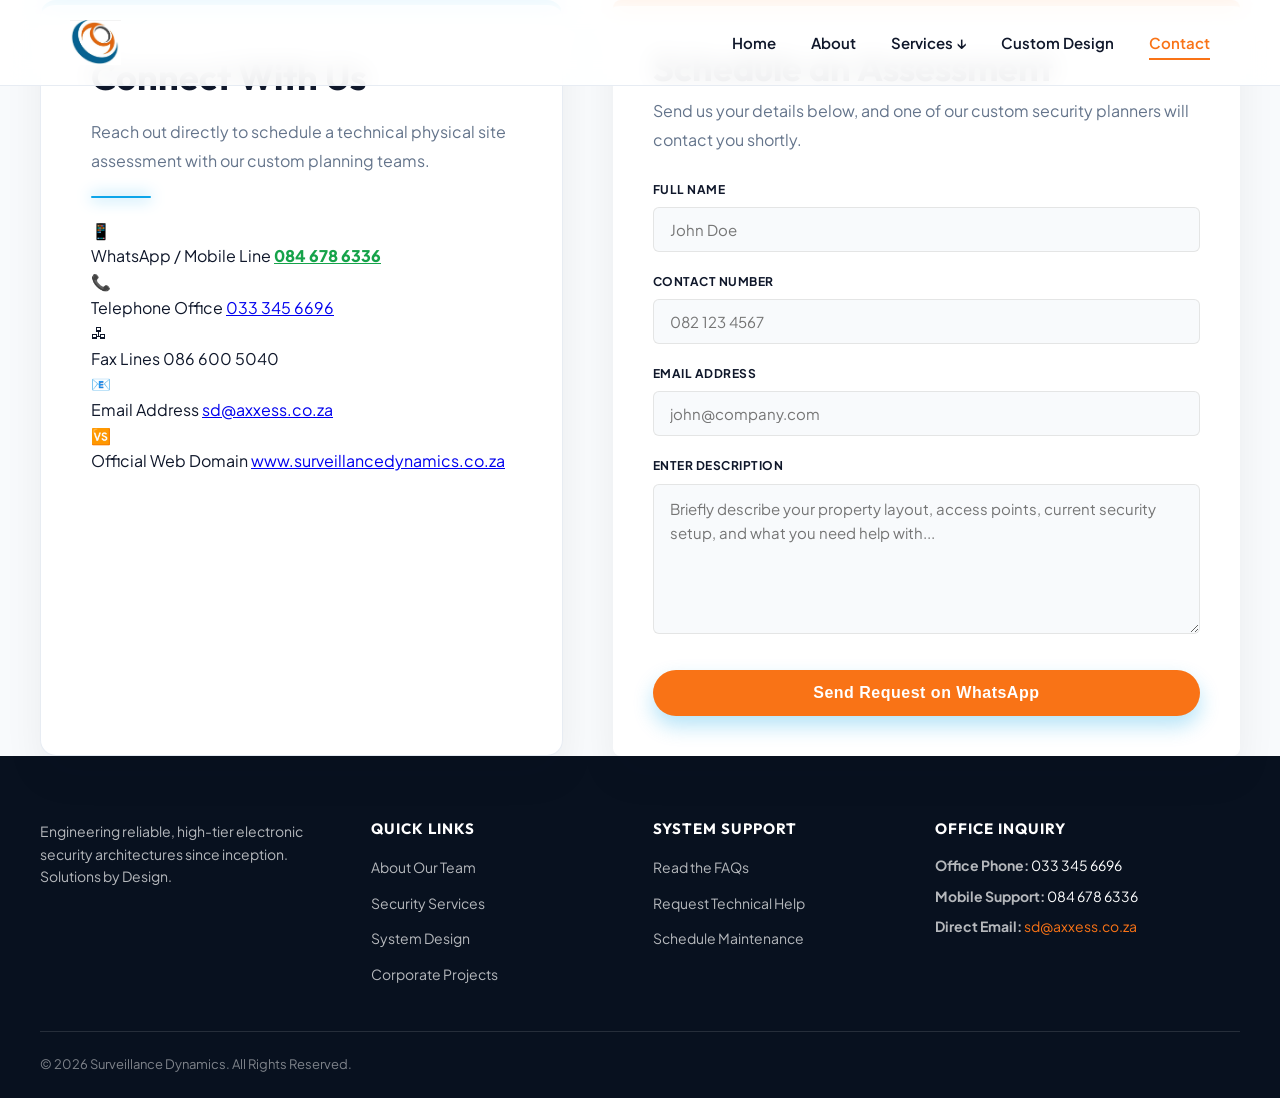
<file: contact.html>
<!DOCTYPE html>
<html lang="en">
<head>
    <meta charset="UTF-8">
    <meta name="viewport" content="width=device-width, initial-scale=1.0">
    <title>Contact Us | Surveillance Dynamics</title>
    <link rel="icon" type="image/png" href="images/NEW.jpg">
    <link rel="stylesheet" href="style.css">
    <style>
        .contact-layout-grid {
            display: grid;
            grid-template-columns: 1fr 1.2fr;
            gap: 50px;
            max-width: 1200px;
            width: 100%;
            margin: 0 auto;
        }
        .contact-form-card {
            background: var(--bg-card);
            border-radius: 8px;
            padding: 40px;
            box-shadow: var(--card-shadow);
            border-top: 6px solid var(--brand-orange);
        }
        .form-group {
            margin-bottom: 20px;
        }
        .form-group label {
            display: block;
            font-size: 12px;
            font-weight: 700;
            color: var(--text-main);
            text-transform: uppercase;
            letter-spacing: 0.5px;
            margin-bottom: 8px;
        }
        .form-control {
            width: 100%;
            padding: 12px 16px;
            border: 1px solid rgba(224, 224, 224, 0.8);
            border-radius: 6px;
            font-size: 15px;
            color: var(--text-main);
            background: #f8fafc;
            transition: all 0.3s ease;
            font-family: inherit;
        }
        textarea.form-control {
            min-height: 150px;
            resize: vertical;
            line-height: 1.6;
        }
        .form-control:focus {
            outline: none;
            border-color: var(--brand-orange);
            background: #ffffff;
            box-shadow: 0 0 0 3px rgba(224, 109, 19, 0.1);
        }
        .whatsapp-link {
            color: #16a34a !important;
            font-weight: 800;
        }
        @media (max-width: 900px) {
            .contact-layout-grid { grid-template-columns: 1fr; gap: 40px; }
        }
    </style>
</head>
<body>

    <nav class="navbar">
        <div class="nav-container">
            <a href="index.html" class="nav-logo">
                <img src="images/NEW.jpg" alt="Surveillance Dynamics Logo">
            </a>
            <div class="nav-links">
                <a href="index.html" class="nav-item">Home</a>
                <a href="about.html" class="nav-item">About</a>
                <div class="dropdown">
                    <a href="services.html" class="nav-item dropbtn">Services &darr;</a>
                    <div class="dropdown-content">
                        <a href="services.html">All Services</a>
                        <a href="cctv.html">CCTV Surveillance</a>
                        <a href="access-control.html">Access Control</a>
                        <a href="alarms.html">Intrusion Alarms</a>
                    </div>
                </div>
                <a href="solutions.html" class="nav-item">Custom Design</a>
                <a href="contact.html" class="nav-item active">Contact</a>
            </div>
        </div>
    </nav>

    <main class="page-wrapper contact-bg">
        <div class="contact-layout-grid animate-fade-in">
            
            <div class="premium-card contact-card" style="margin: 0; width: 100%;">
                <h2 class="section-heading">Connect With Us</h2>
                <p class="section-description">
                    Reach out directly to schedule a technical physical site assessment with our custom planning teams.
                </p>
                <div class="divider-glow" style="margin: 20px 0;"></div>
                
                <div class="contact-grid">
                    <div class="contact-row">
                        <div class="icon-box">&#128241;</div>
                        <div class="contact-info">
                            <label>WhatsApp / Mobile Line</label>
                            <a class="whatsapp-link" href="https://wa.me/27846786336?text=Hi%20Surveillance%20Dynamics%2C%20I%20would%20like%20to%20schedule%20a%20security%20assessment." target="_blank" rel="noopener">084 678 6336</a>
                        </div>
                    </div>
                    <div class="contact-row">
                        <div class="icon-box">&#128222;</div>
                        <div class="contact-info">
                            <label>Telephone Office</label>
                            <a href="tel:0333456696">033 345 6696</a>
                        </div>
                    </div>
                    <div class="contact-row">
                        <div class="icon-box">&#128423;</div>
                        <div class="contact-info">
                            <label>Fax Lines</label>
                            <span>086 600 5040</span>
                        </div>
                    </div>
                    <div class="contact-row">
                        <div class="icon-box">&#128231;</div>
                        <div class="contact-info">
                            <label>Email Address</label>
                            <a href="mailto:sd@axxess.co.za" class="email-link">sd@axxess.co.za</a>
                        </div>
                    </div>
                    <div class="contact-row">
                        <div class="icon-box">&#127386;</div>
                        <div class="contact-info">
                            <label>Official Web Domain</label>
                            <a href="http://www.surveillancedynamics.co.za" target="_blank">www.surveillancedynamics.co.za</a>
                        </div>
                    </div>
                </div>
            </div>

            <div class="contact-form-card">
                <h3 class="section-heading" style="margin-bottom: 8px;">Schedule an Assessment</h3>
                <p class="section-description" style="margin-bottom: 25px;">
                    Send us your details below, and one of our custom security planners will contact you shortly.
                </p>
                
                <form action="#" method="POST" onsubmit="sendWhatsAppAssessment(event);">
                    <div class="form-group">
                        <label for="client_name">Full Name</label>
                        <input type="text" id="client_name" class="form-control" placeholder="John Doe" required>
                    </div>
                    <div class="form-group">
                        <label for="client_phone">Contact Number</label>
                        <input type="tel" id="client_phone" class="form-control" placeholder="082 123 4567" required>
                    </div>
                    <div class="form-group">
                        <label for="client_email">Email Address</label>
                        <input type="email" id="client_email" class="form-control" placeholder="john@company.com" required>
                    </div>
                    <div class="form-group">
                        <label for="client_msg">Enter Description</label>
                        <textarea id="client_msg" class="form-control" placeholder="Briefly describe your property layout, access points, current security setup, and what you need help with..." required></textarea>
                    </div>
                    <button type="submit" class="btn btn-primary" style="width: 100%; background: var(--brand-orange); border: none; font-size: 16px; margin-top: 10px;">
                        Send Request on WhatsApp
                    </button>
                </form>
            </div>

        </div>
    </main>

    <footer class="main-footer">
        <div class="footer-container">
            <div class="footer-column" style="max-width: 320px;">
                <p class="footer-text">Engineering reliable, high-tier electronic security architectures since inception. Solutions by Design.</p>
            </div>
            <div class="footer-column">
                <h4 class="footer-heading">Quick Links</h4>
                <ul class="footer-links">
                    <li><a href="about.html">About Our Team</a></li>
                    <li><a href="services.html">Security Services</a></li>
                    <li><a href="solutions.html">System Design</a></li>
                    <li><a href="projects.html">Corporate Projects</a></li>
                </ul>
            </div>
            <div class="footer-column">
                <h4 class="footer-heading">System Support</h4>
                <ul class="footer-links">
                    <li><a href="faq.html">Read the FAQs</a></li>
                    <li><a href="contact.html">Request Technical Help</a></li>
                    <li><a href="contact.html">Schedule Maintenance</a></li>
                </ul>
            </div>
            <div class="footer-column">
                <h4 class="footer-heading">Office Inquiry</h4>
                <p class="footer-text" style="margin-bottom: 8px;"><strong>Office Phone:</strong> <a href="tel:0333456696" style="color: #ffffff; text-decoration: none;">033 345 6696</a></p>
                <p class="footer-text" style="margin-bottom: 8px;"><strong>Mobile Support:</strong> <a href="tel:0846786336" style="color: #ffffff; text-decoration: none;">084 678 6336</a></p>
                <p class="footer-text"><strong>Direct Email:</strong> <a href="mailto:sd@axxess.co.za" style="color: var(--brand-orange); text-decoration: none;">sd@axxess.co.za</a></p>
            </div>
        </div>
        <div class="footer-bottom">
            <span>&copy; 2026 Surveillance Dynamics. All Rights Reserved.</span>
        </div>
    </footer>

    <script src="main.js"></script>
    <script>
        function sendWhatsAppAssessment(event) {
            event.preventDefault();

            const name = document.getElementById('client_name').value.trim();
            const phone = document.getElementById('client_phone').value.trim();
            const email = document.getElementById('client_email').value.trim();
            const message = document.getElementById('client_msg').value.trim();
            const text = encodeURIComponent(`Hi Surveillance Dynamics, I would like to schedule a security assessment.

Name: ${name}
Phone: ${phone}
Email: ${email}
Description: ${message}`);

            window.open(`https://wa.me/27846786336?text=${text}`, '_blank', 'noopener');
        }
    </script>
</body>
</html>
</file>
<file: style.css>
/* ==========================================================================
   SURVEILLANCE DYNAMICS - PREMIUM GLOBAL STYLES
   Engineered by HD Web Dev
   ========================================================================== */

/* --- IMPORT PREMIUM FONTS --- */
@import url('https://fonts.googleapis.com/css2?family=Outfit:wght@300;400;600;700;800&family=Plus+Jakarta+Sans:wght@400;500;600;700&display=swap');

/* --- CSS VARIABLES & THEMING --- */
:root {
    /* Core Brand Colors */
    --brand-blue: #0ea5e9;
    --brand-blue-dark: #0284c7;
    --brand-orange: #f97316;
    --brand-orange-dark: #ea580c;
    --ink-deep: #08111f;
    --surface-soft: #eef5f8;
    --success-green: #10b981;
    
    /* Light Theme (Default) */
    --bg-main: #f8fafc;
    --bg-card: #ffffff;
    --bg-nav: rgba(255, 255, 255, 0.9);
    --text-main: #0f172a;
    --text-muted: #64748b;
    --border-color: rgba(226, 232, 240, 0.8);
    
    /* Premium Shadows & Effects */
    --card-shadow: 0 20px 40px rgba(15, 23, 42, 0.06);
    --hover-shadow: 0 30px 60px rgba(14, 165, 233, 0.15);
    --image-shadow: 0 28px 70px rgba(8, 17, 31, 0.28);
    --glass-blur: blur(12px);
    
    /* Animation Timings */
    --transition-smooth: all 0.4s cubic-bezier(0.16, 1, 0.3, 1);
}

/* --- SEAMLESS DARK MODE INTEGRATION --- */
@media (prefers-color-scheme: dark) {
    :root {
        --bg-main: #090e17;
        --bg-card: #111827;
        --bg-nav: rgba(9, 14, 23, 0.85);
        --text-main: #f8fafc;
        --text-muted: #94a3b8;
        --border-color: rgba(51, 65, 85, 0.5);
        --card-shadow: 0 20px 40px rgba(0, 0, 0, 0.4);
        --hover-shadow: 0 30px 60px rgba(14, 165, 233, 0.2);
    }
}

/* --- RESET & BASE STYLES --- */
* {
    margin: 0;
    padding: 0;
    box-sizing: border-box;
}

html {
    scroll-behavior: smooth;
}

body {
    font-family: 'Plus Jakarta Sans', sans-serif;
    background-color: var(--bg-main);
    color: var(--text-main);
    line-height: 1.6;
    overflow-x: hidden;
    transition: background-color 0.5s ease, color 0.5s ease;
}

img {
    max-width: 100%;
    display: block;
}

h1, h2, h3, h4, h5, h6 {
    font-family: 'Outfit', sans-serif;
    font-weight: 700;
    line-height: 1.2;
}

/* --- PREMIUM FIXED NAVIGATION --- */
.navbar {
    position: fixed;
    top: 0;
    width: 100%;
    background: var(--bg-nav);
    backdrop-filter: var(--glass-blur);
    -webkit-backdrop-filter: var(--glass-blur);
    border-bottom: 1px solid var(--border-color);
    z-index: 1000;
    transition: padding 0.4s ease, background 0.4s ease;
    padding: 20px 0;
}

.navbar.scrolled {
    padding: 10px 0;
    box-shadow: 0 10px 30px rgba(0, 0, 0, 0.1);
}

.nav-container {
    max-width: 1200px;
    margin: 0 auto;
    padding: 0 30px;
    display: flex;
    justify-content: space-between;
    align-items: center;
}

.nav-logo img {
    height: 45px;
    transition: transform 0.3s ease;
}

.nav-logo:hover img {
    transform: scale(1.05);
}

.nav-links {
    display: flex;
    gap: 35px;
    align-items: center;
}

.nav-item {
    text-decoration: none;
    color: var(--text-main);
    font-weight: 600;
    font-size: 15px;
    position: relative;
    transition: color 0.3s ease;
}

/* Animated Underline Effect */
.nav-item::after {
    content: '';
    position: absolute;
    width: 0;
    height: 2px;
    bottom: -5px;
    left: 0;
    background-color: var(--brand-orange);
    transition: width 0.3s ease;
}

.nav-item:hover::after, .nav-item.active::after {
    width: 100%;
}

.nav-item:hover, .nav-item.active {
    color: var(--brand-orange);
}

/* --- DROPDOWN MENUS --- */
.dropdown {
    position: relative;
    display: inline-block;
}

.dropdown-content {
    visibility: hidden;
    opacity: 0;
    position: absolute;
    top: 150%;
    left: 50%;
    transform: translateX(-50%) translateY(10px);
    background-color: var(--bg-card);
    min-width: 220px;
    box-shadow: var(--card-shadow);
    border: 1px solid var(--border-color);
    border-radius: 12px;
    padding: 15px 0;
    z-index: 1;
    transition: all 0.3s cubic-bezier(0.16, 1, 0.3, 1);
}

.dropdown:hover .dropdown-content {
    visibility: visible;
    opacity: 1;
    transform: translateX(-50%) translateY(0);
}

.dropdown-content a {
    color: var(--text-main);
    padding: 12px 25px;
    text-decoration: none;
    display: block;
    font-weight: 500;
    font-size: 14px;
    transition: background 0.2s, color 0.2s;
}

.dropdown-content a:hover {
    background-color: rgba(14, 165, 233, 0.05);
    color: var(--brand-blue);
    padding-left: 30px; /* Slight indent on hover */
}

/* --- BUTTONS --- */
.btn {
    display: inline-block;
    padding: 14px 32px;
    border-radius: 50px;
    text-decoration: none;
    font-weight: 700;
    font-size: 15px;
    letter-spacing: 0.5px;
    transition: var(--transition-smooth);
    cursor: pointer;
    border: none;
    position: relative;
    overflow: hidden;
}

.btn-secondary {
    background: rgba(255, 255, 255, 0.12);
    color: #ffffff;
    border: 1px solid rgba(255, 255, 255, 0.38);
    backdrop-filter: blur(10px);
}

.btn-secondary:hover {
    background: #ffffff;
    color: var(--ink-deep);
    transform: translateY(-3px);
}

.btn-primary {
    background: var(--brand-blue);
    color: #ffffff;
    box-shadow: 0 10px 20px rgba(14, 165, 233, 0.3);
}

.btn-primary:hover {
    background: var(--brand-blue-dark);
    transform: translateY(-3px);
    box-shadow: 0 15px 25px rgba(14, 165, 233, 0.4);
}

/* Button Shine Effect */
.btn::before {
    content: '';
    position: absolute;
    top: 0;
    left: -100%;
    width: 50%;
    height: 100%;
    background: linear-gradient(to right, rgba(255,255,255,0) 0%, rgba(255,255,255,0.3) 50%, rgba(255,255,255,0) 100%);
    transform: skewX(-25deg);
    transition: all 0.75s ease;
}

.btn:hover::before {
    left: 150%;
}

/* --- PREMIUM CARDS & LAYOUTS --- */
.premium-card {
    background: var(--bg-card);
    border-radius: 16px;
    box-shadow: var(--card-shadow);
    border: 1px solid var(--border-color);
    border-top: 5px solid var(--brand-blue);
    padding: 50px;
    margin: 0 auto;
    position: relative;
    overflow: hidden;
    transition: var(--transition-smooth);
}

.premium-card:hover {
    transform: translateY(-5px);
    box-shadow: var(--hover-shadow);
}

.status-badge {
    display: inline-block;
    background: var(--brand-orange);
    color: #ffffff;
    font-size: 11px;
    font-weight: 800;
    padding: 6px 14px;
    border-radius: 50px;
    letter-spacing: 2px;
    text-transform: uppercase;
}

/* Cinematic Glow Divider */
.divider-glow {
    height: 2px;
    width: 60px;
    background: var(--brand-blue);
    box-shadow: 0 0 15px var(--brand-blue);
    margin-bottom: 25px;
    border-radius: 2px;
}

/* --- GRID SYSTEMS --- */
.features-grid {
    display: grid;
    grid-template-columns: repeat(auto-fit, minmax(280px, 1fr));
    gap: 40px;
    margin-top: 40px;
}

.feature-box {
    padding: 30px;
    background: rgba(14, 165, 233, 0.03);
    border-radius: 12px;
    border-left: 4px solid var(--brand-blue);
    transition: var(--transition-smooth);
}

.feature-box:hover {
    background: var(--bg-card);
    box-shadow: var(--card-shadow);
    transform: translateX(5px);
}

.feature-box h3 {
    font-size: 18px;
    color: var(--text-main);
    margin-bottom: 15px;
}

.feature-box p {
    font-size: 14px;
    color: var(--text-muted);
}

/* --- UTILITIES & TYPOGRAPHY --- */
.section-heading {
    font-size: 36px;
    color: var(--text-main);
    margin-bottom: 20px;
}

.section-description {
    font-size: 16px;
    color: var(--text-muted);
    max-width: 800px;
    line-height: 1.8;
}

/* --- PREMIUM HOMEPAGE --- */
.home-hero {
    min-height: 92vh;
    padding: 170px 30px 90px;
    position: relative;
    display: grid;
    align-items: end;
    grid-template-columns: minmax(0, 1fr) minmax(280px, 360px);
    gap: 60px;
    color: #ffffff;
    background:
        linear-gradient(95deg, rgba(8, 17, 31, 0.94) 0%, rgba(8, 17, 31, 0.78) 46%, rgba(8, 17, 31, 0.4) 100%),
        url('https://images.unsplash.com/photo-1558494949-ef010cbdcc31?auto=format&fit=crop&w=2200&q=90') center/cover no-repeat;
    overflow: hidden;
}

.hero-overlay {
    position: absolute;
    inset: 0;
    background:
        linear-gradient(to top, rgba(8, 17, 31, 0.92), transparent 45%),
        radial-gradient(circle at 18% 22%, rgba(14, 165, 233, 0.22), transparent 28%);
    pointer-events: none;
}

.hero-content,
.hero-intel-panel {
    position: relative;
    z-index: 1;
}

.hero-content {
    max-width: 830px;
}

.hero-content h1 {
    margin: 22px 0;
    color: #ffffff;
    font-size: clamp(42px, 7vw, 86px);
    letter-spacing: 0;
    text-transform: uppercase;
}

.hero-content p {
    max-width: 680px;
    color: rgba(255, 255, 255, 0.82);
    font-size: 19px;
    line-height: 1.8;
}

.hero-actions {
    display: flex;
    flex-wrap: wrap;
    gap: 16px;
    margin-top: 34px;
}

.hero-intel-panel {
    align-self: end;
    padding: 28px;
    border-radius: 8px;
    border: 1px solid rgba(255, 255, 255, 0.18);
    background: rgba(8, 17, 31, 0.62);
    backdrop-filter: blur(18px);
    box-shadow: var(--image-shadow);
}

.hero-intel-panel span {
    color: var(--brand-orange);
    display: block;
    font-size: 12px;
    font-weight: 800;
    letter-spacing: 2px;
    text-transform: uppercase;
    margin-bottom: 10px;
}

.hero-intel-panel strong {
    color: #ffffff;
    display: block;
    font-size: 24px;
    margin-bottom: 12px;
}

.hero-intel-panel p {
    color: rgba(255, 255, 255, 0.72);
    font-size: 14px;
}

.trust-strip {
    max-width: 1180px;
    margin: -42px auto 0;
    padding: 24px;
    position: relative;
    z-index: 5;
    display: grid;
    grid-template-columns: repeat(4, 1fr);
    gap: 16px;
    background: var(--bg-card);
    border: 1px solid var(--border-color);
    border-radius: 8px;
    box-shadow: var(--card-shadow);
}

.trust-strip div {
    padding: 16px 18px;
    border-left: 3px solid var(--brand-blue);
}

.trust-strip strong {
    display: block;
    color: var(--text-main);
    font-size: 30px;
    line-height: 1;
}

.trust-strip span {
    display: block;
    color: var(--text-muted);
    font-size: 13px;
    margin-top: 8px;
}

.premium-section {
    max-width: 1200px;
    margin: 0 auto;
    padding: 96px 30px;
}

.split-showcase {
    display: grid;
    grid-template-columns: minmax(0, 0.95fr) minmax(340px, 1.05fr);
    gap: 64px;
    align-items: center;
}

.feature-list {
    margin-top: 34px;
    display: grid;
    gap: 18px;
}

.feature-list div {
    padding: 22px;
    border: 1px solid var(--border-color);
    border-radius: 8px;
    background: rgba(255, 255, 255, 0.55);
}

.feature-list strong {
    display: block;
    margin-bottom: 6px;
    color: var(--text-main);
}

.feature-list span {
    color: var(--text-muted);
    font-size: 14px;
}

.image-stack {
    position: relative;
}

.image-stack img {
    width: 100%;
    aspect-ratio: 4 / 5;
    object-fit: cover;
    border-radius: 8px;
    box-shadow: var(--image-shadow);
}

.floating-stat {
    position: absolute;
    left: -28px;
    bottom: 34px;
    width: min(280px, 78%);
    padding: 22px;
    border-radius: 8px;
    background: #ffffff;
    border: 1px solid var(--border-color);
    box-shadow: var(--card-shadow);
}

.floating-stat strong {
    display: block;
    color: var(--brand-orange);
    font-size: 24px;
}

.floating-stat span {
    color: var(--text-muted);
    font-size: 13px;
}

.services-preview {
    max-width: none;
    background: var(--surface-soft);
}

.section-kicker {
    max-width: 1200px;
    margin: 0 auto 38px;
}

.image-card-grid {
    max-width: 1200px;
    margin: 0 auto;
    display: grid;
    grid-template-columns: repeat(3, 1fr);
    gap: 26px;
}

.image-card {
    background: var(--bg-card);
    border: 1px solid var(--border-color);
    border-radius: 8px;
    overflow: hidden;
    box-shadow: var(--card-shadow);
    transition: var(--transition-smooth);
}

.image-card:hover {
    transform: translateY(-7px);
    box-shadow: var(--hover-shadow);
}

.image-card img {
    width: 100%;
    height: 245px;
    object-fit: cover;
}

.image-card div {
    padding: 28px;
}

.image-card h3 {
    font-size: 22px;
    margin-bottom: 12px;
}

.image-card p {
    color: var(--text-muted);
    font-size: 14px;
    margin-bottom: 20px;
}

.image-card a {
    color: var(--brand-blue-dark);
    font-weight: 800;
    text-decoration: none;
}

.cta-band {
    margin: 96px auto;
    padding: 48px;
    border-radius: 8px;
    display: flex;
    justify-content: space-between;
    gap: 30px;
    align-items: center;
    color: #ffffff;
    background:
        linear-gradient(110deg, rgba(8, 17, 31, 0.96), rgba(8, 17, 31, 0.76)),
        url('https://images.unsplash.com/photo-1518770660439-4636190af475?auto=format&fit=crop&w=1600&q=85') center/cover no-repeat;
    box-shadow: var(--image-shadow);
}

.cta-band h2 {
    color: #ffffff;
    font-size: clamp(30px, 4vw, 48px);
    margin: 16px 0 10px;
}

.cta-band p {
    color: rgba(255, 255, 255, 0.76);
}

/* --- FOOTER --- */
.main-footer {
    background: var(--ink-deep);
    color: #ffffff;
    padding: 64px 30px 24px;
}

.footer-container {
    max-width: 1200px;
    margin: 0 auto;
    display: grid;
    grid-template-columns: 1.2fr 1fr 1fr 1.25fr;
    gap: 38px;
}

.footer-logo {
    width: 92px;
    margin-bottom: 18px;
}

.footer-heading {
    color: #ffffff;
    font-size: 15px;
    letter-spacing: 1px;
    text-transform: uppercase;
    margin-bottom: 16px;
}

.footer-text,
.footer-links a {
    color: rgba(255, 255, 255, 0.7);
    font-size: 14px;
}

.footer-text a,
.footer-links a:hover {
    color: var(--brand-orange);
    text-decoration: none;
}

.footer-links {
    list-style: none;
    display: grid;
    gap: 10px;
}

.footer-links a {
    text-decoration: none;
    transition: color 0.25s ease;
}

.footer-bottom {
    max-width: 1200px;
    margin: 44px auto 0;
    padding-top: 22px;
    border-top: 1px solid rgba(255, 255, 255, 0.12);
    display: flex;
    justify-content: space-between;
    gap: 18px;
    color: rgba(255, 255, 255, 0.48);
    font-size: 13px;
}

/* --- KEYFRAME ANIMATIONS --- */
@keyframes fadeInDown {
    0% { opacity: 0; transform: translateY(-30px); }
    100% { opacity: 1; transform: translateY(0); }
}

@keyframes fadeInUp {
    0% { opacity: 0; transform: translateY(30px); }
    100% { opacity: 1; transform: translateY(0); }
}

.animate-fade-in {
    animation: fadeInUp 1s cubic-bezier(0.16, 1, 0.3, 1) forwards;
}

/* --- SCROLL REVEAL CLASSES (Used by JS) --- */
.reveal {
    opacity: 0;
    transform: translateY(40px);
    transition: all 0.8s cubic-bezier(0.16, 1, 0.3, 1);
}

.reveal.active {
    opacity: 1;
    transform: translateY(0);
}

@media (prefers-color-scheme: dark) {
    .feature-list div,
    .floating-stat {
        background: var(--bg-card);
    }

    .services-preview {
        background: #0d1420;
    }
}

@media (max-width: 980px) {
    .navbar {
        position: sticky;
        padding: 14px 0;
    }

    .nav-container {
        align-items: flex-start;
        gap: 18px;
        flex-direction: column;
    }

    .nav-links {
        width: 100%;
        overflow-x: auto;
        gap: 22px;
        padding-bottom: 8px;
    }

    .dropdown-content {
        left: 0;
        transform: translateY(10px);
    }

    .dropdown:hover .dropdown-content {
        transform: translateY(0);
    }

    .home-hero,
    .split-showcase {
        grid-template-columns: 1fr;
    }

    .home-hero {
        min-height: auto;
        padding-top: 120px;
    }

    .trust-strip,
    .image-card-grid,
    .footer-container {
        grid-template-columns: repeat(2, 1fr);
    }

    .cta-band {
        align-items: flex-start;
        flex-direction: column;
    }
}

@media (max-width: 640px) {
    .nav-container,
    .premium-section,
    .home-hero,
    .main-footer {
        padding-left: 20px;
        padding-right: 20px;
    }

    .nav-logo img {
        height: 40px;
    }

    .nav-links {
        gap: 18px;
    }

    .nav-item {
        white-space: nowrap;
        font-size: 13px;
    }

    .hero-content h1 {
        font-size: 40px;
    }

    .hero-content p {
        font-size: 16px;
    }

    .btn {
        width: 100%;
        text-align: center;
    }

    .trust-strip,
    .image-card-grid,
    .footer-container {
        grid-template-columns: 1fr;
    }

    .floating-stat {
        position: static;
        width: 100%;
        margin-top: -8px;
    }

    .premium-card {
        padding: 30px;
    }

    .section-heading {
        font-size: 30px;
    }

    .cta-band {
        margin: 54px 20px;
        padding: 34px 24px;
    }

    .footer-bottom {
        flex-direction: column;
    }
}
</file>
